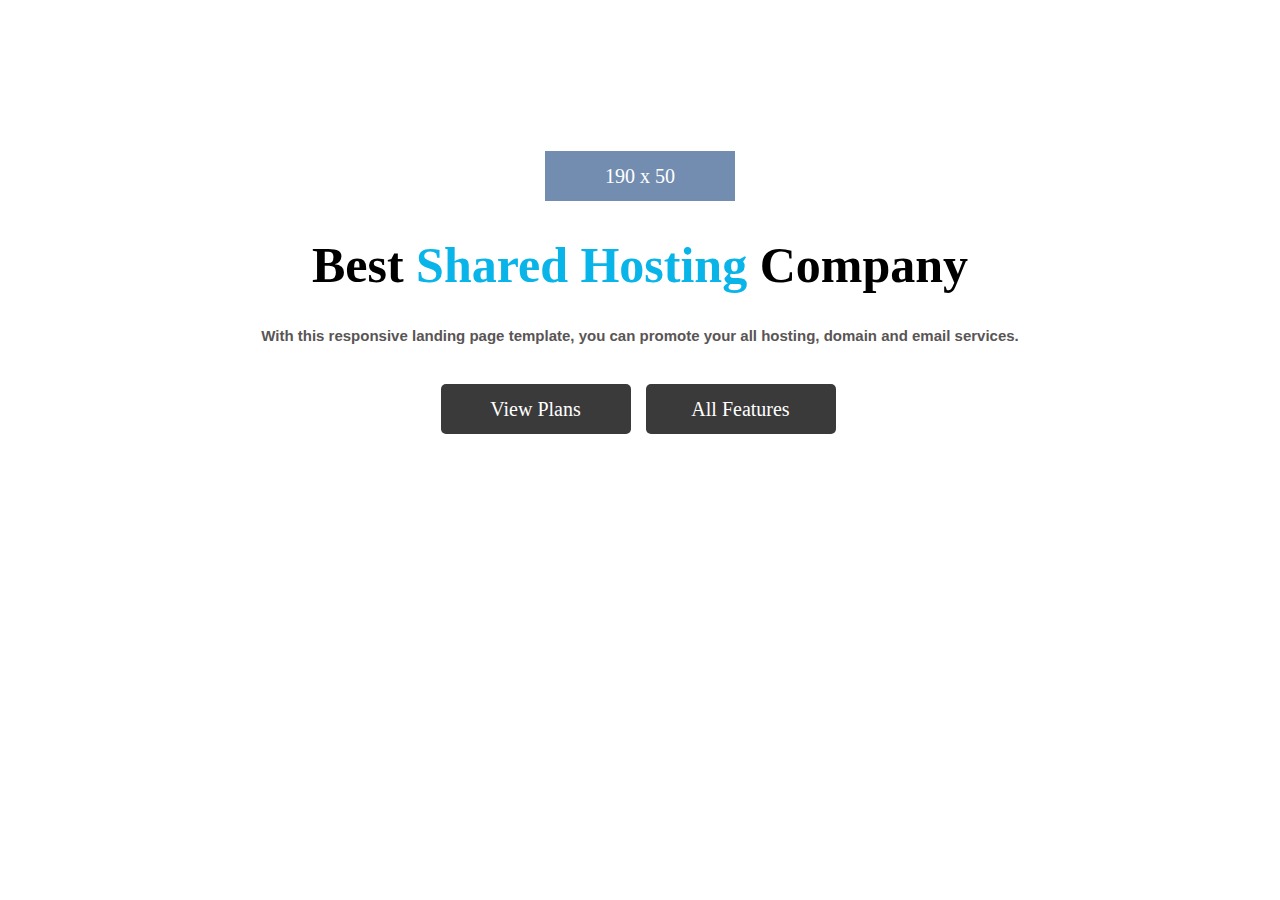
<file: html-css/lab1/baitap/index.html>
<!doctype html>
<html lang="en">
    <head>
        <title>Bai tap 1</title>
        <meta charset="utf-8">
        <meta name="viewport" content="width=device-width, initial-scale=1.0">
        <meta name="author" content="Tuan anh">
        <style>
            html, body{
                margin:0;

            }
            .box{
                width:899px;
                height:329px;
                box-sizing:border-box;
                display:block;
                align-items:center;
                justify-content: center;
                position:relative;
                background:;
              margin:150px auto;
            }
            .box-1{
                
                width:190px;
                height:50px;
                background:rgb(115, 141, 176);
                color:white;
                font-size:20px;
                display:flex;
                align-items:center;
                justify-content:center;
                font-family:'Times New Roman', Times, serif;
                border:1px solid;
                margin-left:auto;
                margin-right:auto;

            }
            .dong1{font-size:50px;
            text-align:center;}
        h2{font-size:15px;color:rgb(89, 85, 85);
        text-align:center;
    font-family:'Trebuchet MS', 'Lucida Sans Unicode', 'Lucida Grande', 'Lucida Sans', Arial, sans-serif}
        .hop{ 
           
            font-size:20px;
            background:rgb(59, 58, 58);
            width:190px; height:50px;
            float:left;
            align-items:center;
            justify-content: center;
            display:flex;
            border-radius:5px ;
            
        }
        a{
            color:white;
            text-decoration: none;
        }
        .box-4{margin-left:15px;
        }
        .box-3{
            margin-left:250px;
        }
        .box-2{margin-top:40px;}
    *::selection{
        background:rgba(255, 220,14,0.5);
    }
        
    
    
           

        </style>
    </head>
    <body>
        <div class="box">
            <div class="box-1">190 x 50</div>
            <h1 class="dong1">Best <span style="color:rgb(9, 180, 232)">Shared Hosting</span> Company </h1>
            <h2>With this responsive landing page template, you can promote your all hosting, domain and email services.</h2>
            <div class="box-2">
                <div class="hop box-3"><a href="#">View Plans</a></div>
                <div class="hop box-4"><a href="#">All Features</a></div>
            </div>
            


        </div>
    </body>

</html>
</file>
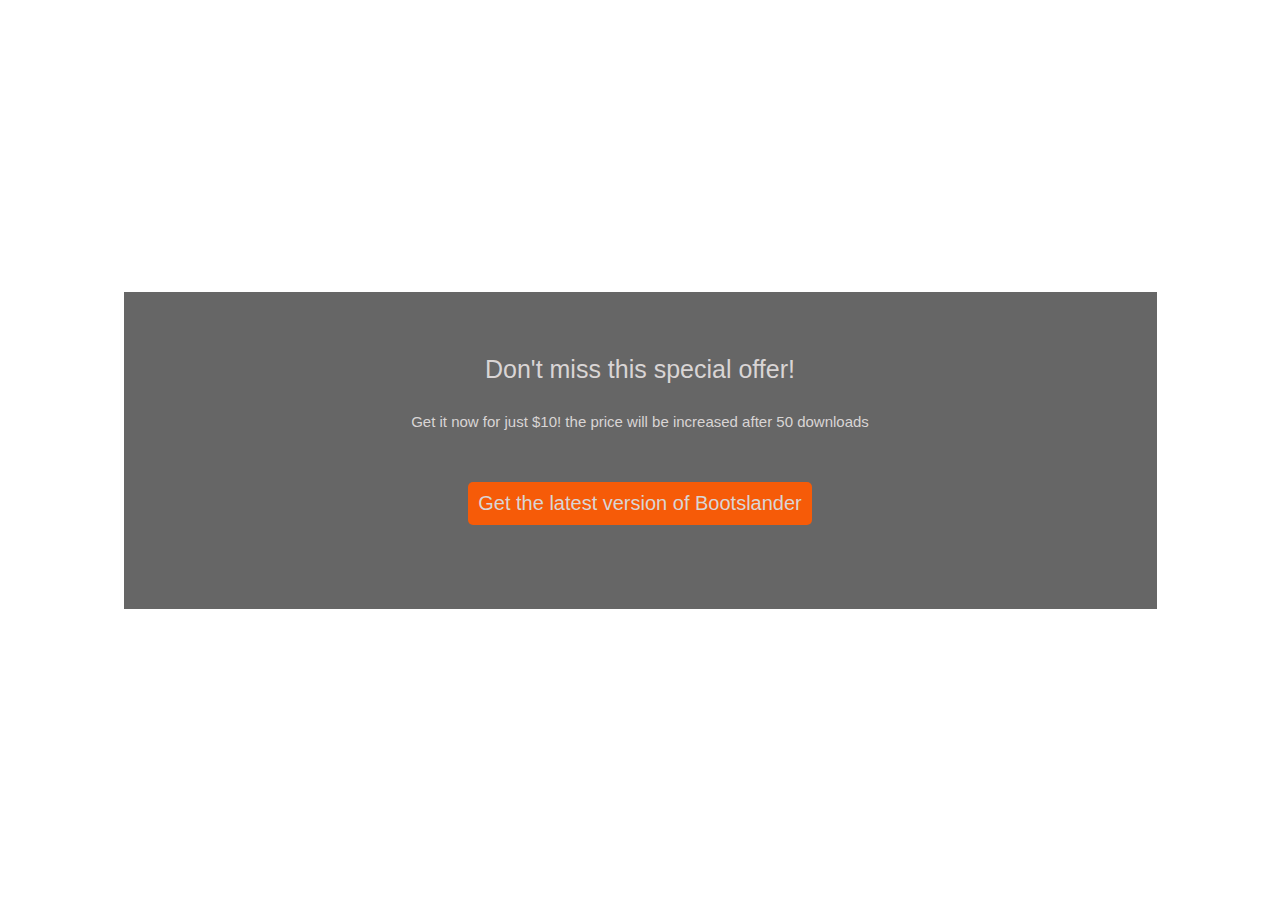
<file: html-css/lab2/baitap/index.html>
<!DOCTYPE html>
<html lang="en">

<head>
    <meta charset="utf-8">
    <meta http-equiv="X-UA-compatible" content="IE=edge">
    <meta name="viewport" content="width=device-width, initial-scale=1.0">
    <title>Bai tap 2</title>
    <link rel="stylesheet" href="mysell.css">
</head>

<body>
    <div id="box">
        <div class="warrior">
            <h1>
                Don't miss this special offer!
            </h1>
            <h2>
                Get it now for just $10! the price will be increased after 50 downloads
            </h2>
            <a href="#">
                Get the latest version of Bootslander
            </a>
        </div>
    </div>

</body>

</html>
</file>
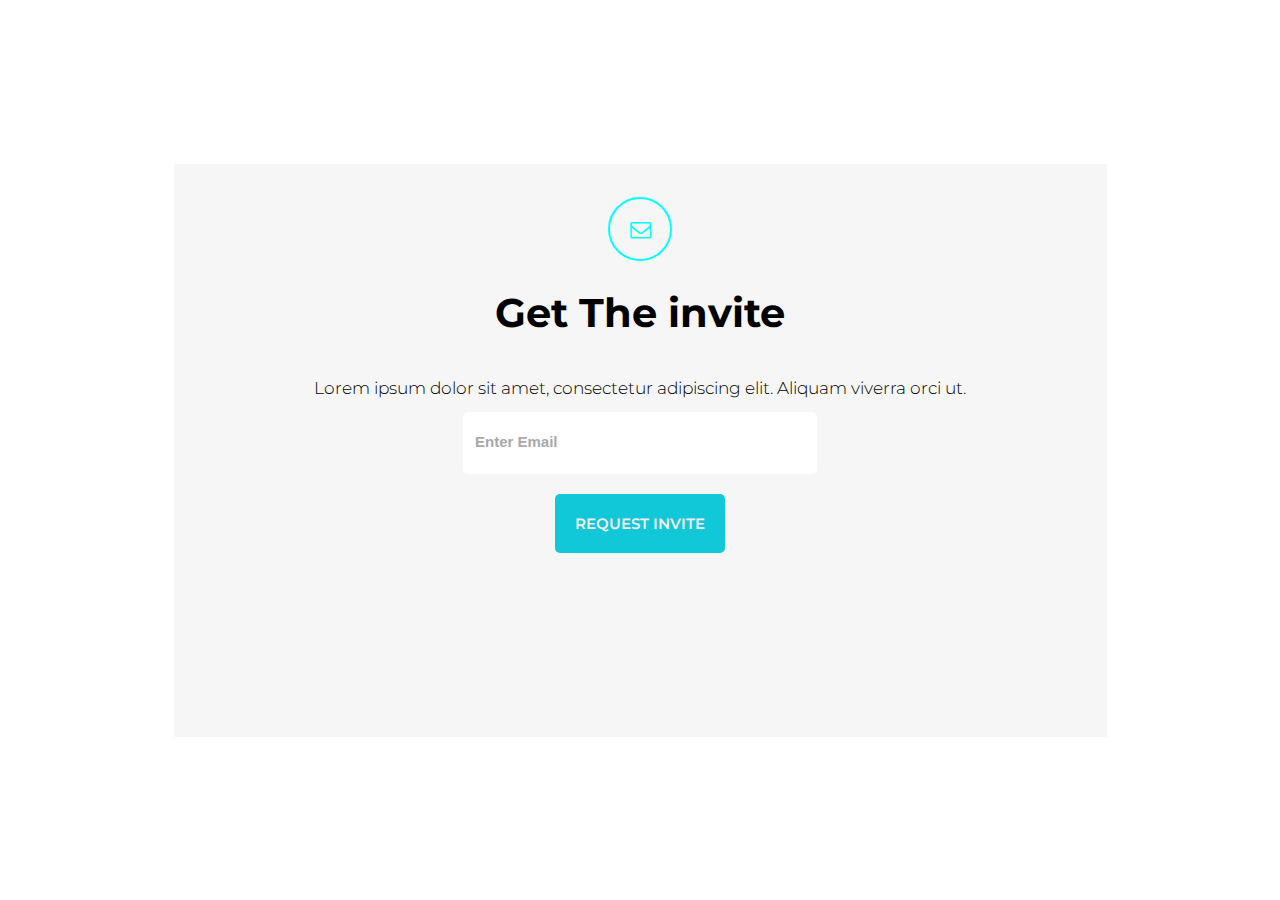
<file: html-css/lab3/baitap/index.html>
<!doctype html>
<html lang="en">
    <head>
        <meta charset="utf-8">
        <meta name="viewport" content="width=device-width, initial-scale=1.0">
        <meta name="author" content="Tuan anh">
        <link rel="stylesheet" href="mycass.css">
        <title>Bai tap 3</title>
        <link rel="stylesheet" href="https://cdnjs.cloudflare.com/ajax/libs/font-awesome/4.7.0/css/font-awesome.min.css">

    </head>
    <body>
        <div id="head">
        <div class="box">
          <a href="#" class="link">
            <span class="button">
                <i class="fa fa-envelope-o"></i>

            </span>
          </a>
          <h1>Get The invite</h1>
          <h2>
            Lorem ipsum dolor sit amet, consectetur adipiscing elit. Aliquam viverra orci ut.

          </h2>
          <input type="email" placeholder="Enter Email" class="enter">
          <a href="#" class="button-text">REQUEST INVITE</a>
        </div>
        </div>

    </body>

</html>
</file>
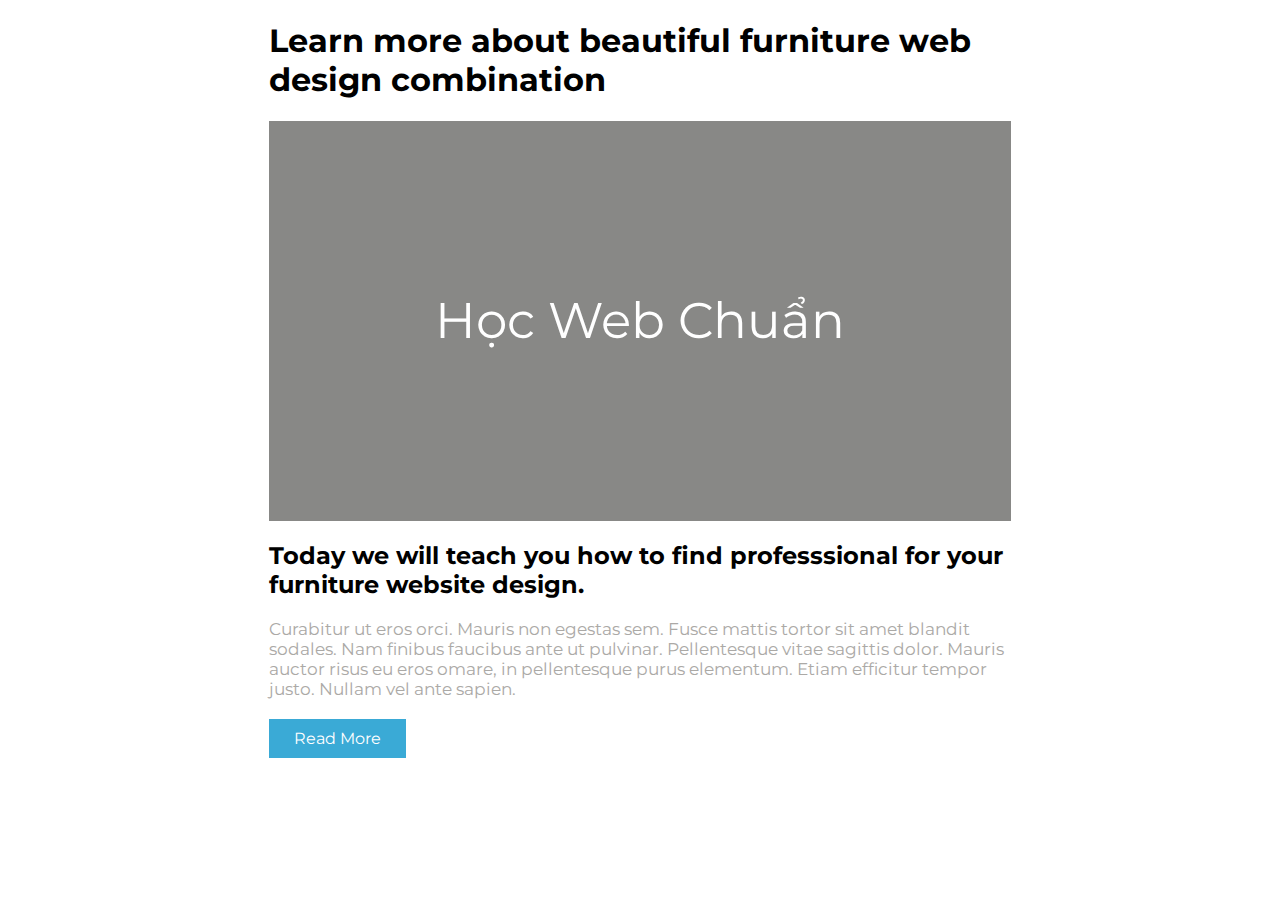
<file: html-css/lab4/baitap/index.html>
<!DOCTYPE html>
<html lang="en">
    <head>
        <title>Bai tap 4</title>
        <meta charset="utf-8">
        <meta name="viewport" content="width=device-width, initial-scale=1.0">
        <meta http-equiv="X-UA-compatible">
        <link rel="stylesheet" href="mysell.css">
        <link href='https://fonts.googleapis.com/css?family=Montserrat' rel='stylesheet'>
    </head>
    <body>
        <div id="box">
            

            <h1>Learn more about beautiful furniture web design combination </h1>
            <div class="body-text">
                Học Web Chuẩn
            </div>
            
            <h2>Today we will teach you how to find professsional for your furniture website design.</h2>
          <p>
            Curabitur ut eros orci. Mauris non egestas sem. Fusce mattis tortor sit amet blandit sodales. Nam finibus faucibus ante ut pulvinar. Pellentesque vitae sagittis dolor. Mauris auctor risus eu eros omare, in pellentesque purus elementum. Etiam efficitur tempor justo. Nullam vel ante sapien.
          </p>
          <a href="#">Read More</a>
        
    </div>
        
    </body>

</html>
</file>
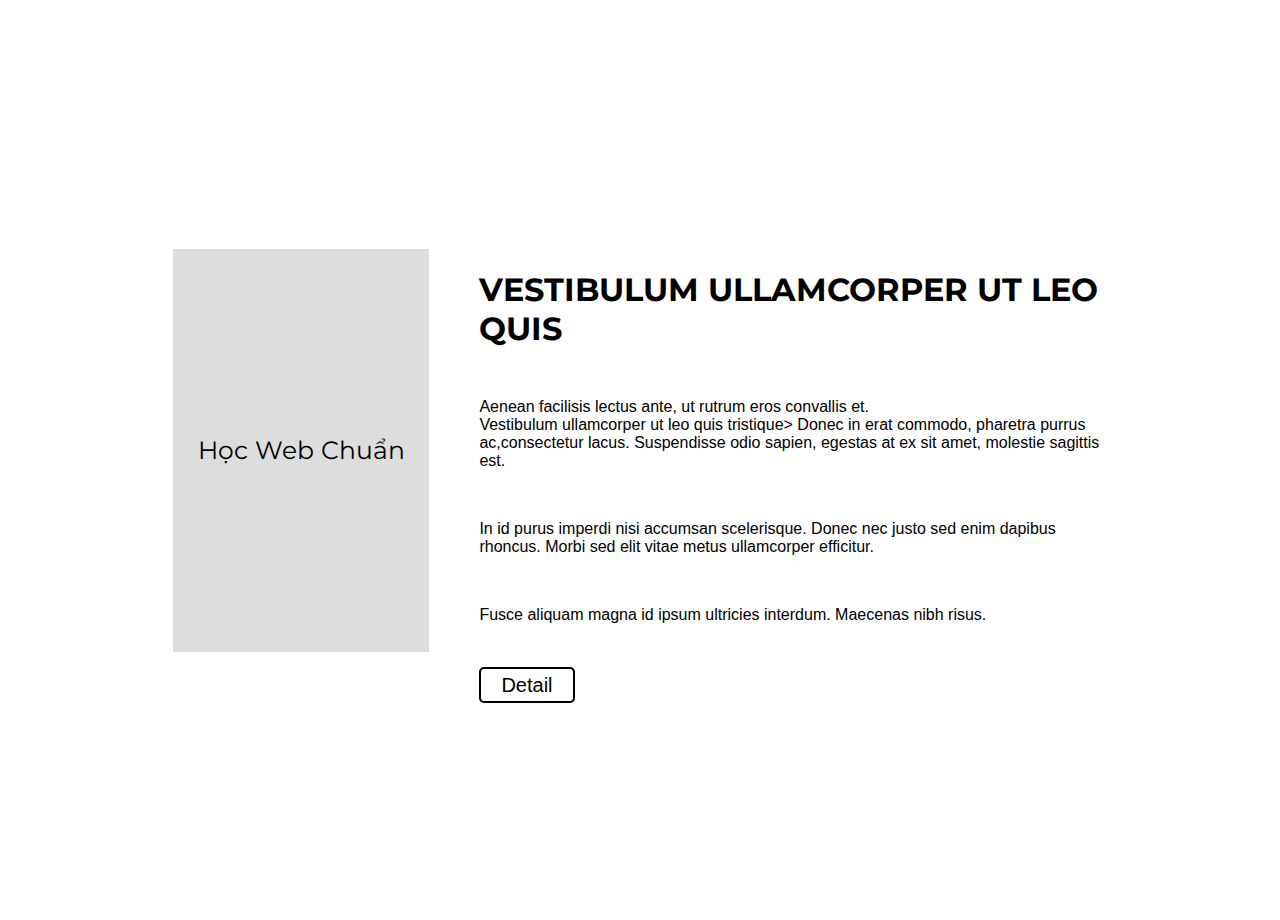
<file: html-css/lab5/baitap/index.html>
<!Doctype html>
<html lang="en">
    <head>
        <link rel="stylesheet" href="mestyle.css">
        <title>bai tap 5</title>
        <meta charset="utf-8">
        <meta name="viewport" content="width=device-width, initial-scale=1.0">
        <meta name="author" content="Tuan anh">
        <link href="https://fonts.googleapis.com/css2?family=Montserrat:wght@300&display=swap" rel="stylesheet">
        <link rel="preconnect" href="https://fonts.googleapis.com">
<link rel="preconnect" href="https://fonts.gstatic.com" crossorigin>
    </head>
    <body>
        <div id="clear">
        <div class="box">
            Học Web Chuẩn
        </div>
        <div class="box1">
            <h1>VESTIBULUM ULLAMCORPER UT LEO QUIS</h1>
            <p>
                Aenean facilisis lectus ante, ut rutrum eros convallis et.<br>
                Vestibulum ullamcorper ut leo quis tristique> Donec in erat commodo, pharetra purrus ac,consectetur lacus. Suspendisse odio sapien, egestas at ex sit amet, molestie sagittis est.
            </p>
                <p>
                    In id purus imperdi nisi accumsan scelerisque. Donec nec justo sed enim dapibus rhoncus. Morbi sed elit vitae metus ullamcorper efficitur.
                </p>
                <p>Fusce aliquam magna id ipsum ultricies interdum. Maecenas nibh risus.</p>
             <p>
                <a href="#"> Detail</a>
             </p>
            </div>
            </div>
            <h2></h2>
    </body>

</html>
</file>
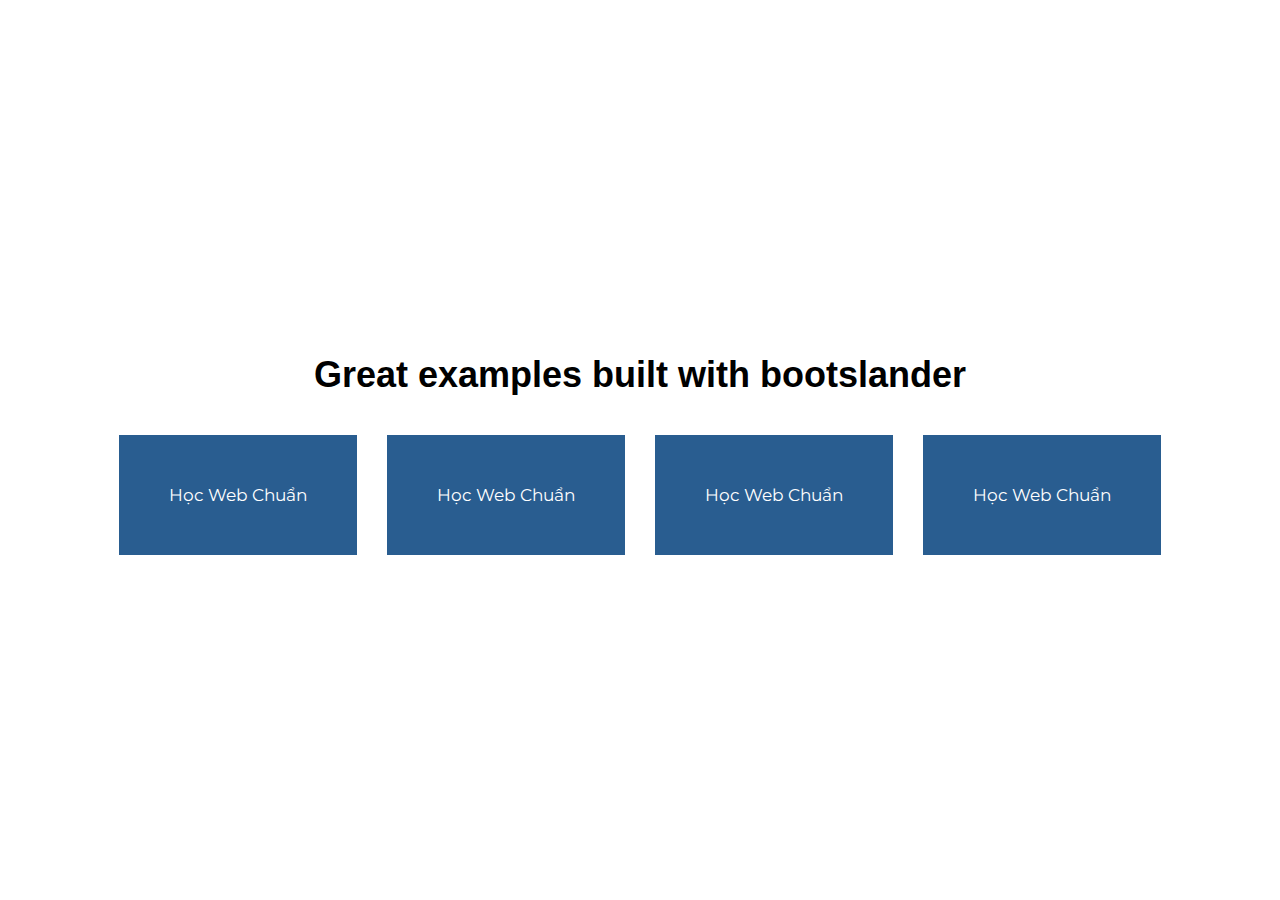
<file: html-css/lab6/baitap/index.html>
<!doctype html>
<html lang="en">
    <head>
        <title>Bai tap 6</title>
        <meta charset="UTF-8">
        <link rel="stylesheet" href="messstyle.css">
        <link href="https://fonts.googleapis.com/css2?family=Montserrat:wght@300&display=swap" rel="stylesheet">
        <link rel="preconnect" href="https://fonts.googleapis.com">
        <meta name="viewport" content="width=device-width, initial-scale=1.0">
        <meta name="author" content="Tuan Anh">
        <link href="https://fonts.googleapis.com/css2?family=Montserrat:wght@300;600&display=swap" rel="stylesheet">


    </head>
    <body>
        <div id="header">
            
                
        <h1>Great examples built with bootslander </h1>
        
        
        
        <div class="box">
            <div class="menu">Học Web Chuẩn</div>
            <div class="menu">Học Web Chuẩn</div>
            <div class="menu">Học Web Chuẩn</div>
            <div class="menu">Học Web Chuẩn</div>
            </div>
        </div>
        
        
    </body>

</html>
</file>
<file: html-css/lab2/baitap/mysell.css>
html, body{
    margin:0
}
@import url('https://fonts.googleapis.com/css2?family=Montserrat:wght@200&display=swap');
body{
    padding:0;
    color:#fff;
    font-weight: 400;
    font-family:'Montserrat', sans-serif;

}
#box{
    min-height: 100vh;
    display:flex;
    align-items:center;
    justify-content: center;
    flex-direction:column;

}
.warrior{
    width:1033px;
    height:317px;
    text-align: center;
    background-image:linear-gradient(0, rgba(0,0,0,0.6), rgba(0,0,0,0.6) ),
    url(https://images.pexels.com/photos/33109/fall-autumn-red-season.jpg?auto=compress&cs=tinysrgb&w=600);
    background-size:cover;
    box-sizing: border-box;
    color:rgb(217, 213, 213);
    display: flex;
    justify-content: center;
    align-items:center;
    flex-direction: column;
}
h1{
    font-size:25px;
    font-weight: 400;
    margin-top:-20px;


}
h2{
    font-size: 15px;
    font-weight: 400;
}
a{
    background-color:rgb(246, 91, 8);
    border-radius:5px;
    font-size:20px;
    text-decoration: none;
    color:rgb(217, 213, 213);
    font-weight:400;
    padding:10px;
    margin-top:40px;
}
</file>
<file: html-css/lab3/baitap/mycass.css>
@import url('https://fonts.googleapis.com/css2?family=Montserrat:wght@200&display=swap');
@import url('https://fonts.googleapis.com/css2?family=Montserrat:ital,wght@0,200;0,500;0,700;1,300;1,500&display=swap');

body{
    margin:0;
    padding:0;
   font-family: 'Montserrat', sans-serif;
}

#head{ display:flex;
    align-items:center;
    justify-content: center;
    flex-direction: column;
    min-height: 100vh;
}
.box{
    display: flex;
    align-items: center;
    flex-direction: column;
    justify-content: center;
    width: 933px;
    height: 573px;
    box-sizing:border-box;
    
    background-color:rgb(247, 246, 246);
}
a{
    text-decoration:none;


}
h1{
    font-size:40px;
    font-weight:700;
}.link{
   display:flex;
    border-radius:50%;
    width:60px;
    height:60px;
    border:solid aqua 2px;
    margin-top:-150px;
    text-align: center;
    justify-content: center;
    align-items: center;
}
h2{
    font-size:17px;
    font-weight: 300;
}
.button{
    font-size:21px;
    color:aqua;
    

}
.enter{
    width:350px;
    height:60px ;
    border-radius:5px;
    border:none;
    
}
::placeholder{
    color:darkgrey;
    font-size:15px;
    font-weight: 600;
    position: relative;
    left:10px;
    
}
.button-text{
    background-color: rgb(16, 200, 216);
    padding:20px;
    margin-top:20px;
    border-radius:5px;
    color:rgb(247, 238, 238);
    font-weight: 600;
    font-size:15px;

}
</file>
<file: html-css/lab4/baitap/mysell.css>
body{
    margin:0;
    padding:0;
    font-family:'Montserrat', sans-serif;
    
}
@import url('https://fonts.googleapis.com/css2?family=Montserrat:ital,wght@0,200;0,300;0,500;0,700;1,300;1,500&display=swap');
@import url('https://fonts.googleapis.com/css2?family=Montserrat:wght@300&display=swap');
#box{
    width:742px;
    min-height: 100vh;
    margin-left: auto;
    margin-right: auto;
   display:table;
}
a{
    text-decoration:none;
    background:rgb(58, 170, 214);
    padding:10px 25px;
    color:white;
    
   
    
}
.body-text{
    width:742px;
    height:400px;
    background-color: rgb(136, 136, 134);
    display: flex;
    justify-content: center;
    align-items: center;
    color:White;
    font-size:50px;
    
    

    
}
p{
    font-size:17px;
    margin-bottom:30px;
    color:rgb(171, 169, 166);
}
</file>
<file: html-css/lab5/baitap/mestyle.css>
* {
    box-sizing: border-box;
}
body{
    margin:0;
    padding:0;
    background-color:white;
}

    
#clear{ 
    width:100%;
    min-height: 100vh;
    display:flex;
   align-items: center;
   justify-content: center;

}
a{
    text-decoration: none;
    color:black;
    border:2px solid black;
    padding:5px 20px;
    border-radius:5px;
    font-size:20px;
    
}
.box{
    background-color:#ddd;
    width:20%;
    height: 403px;
    margin-right:50px;
  font-family: 'Montserrat';font-size:25px;
  display:flex;
  justify-content: center;
  align-items: center;
  

}
.box1{
    width:49%;
   height: 403px;
   box-sizing:border-box;
   
    
}
p{
    font-family:'Lucida Sans', 'Lucida Sans Regular', 'Lucida Grande', 'Lucida Sans Unicode', Geneva, Verdana, sans-serif;
    margin-top:50px;
    font-size:16px;
}
h1{
    font-family:'Montserrat';
}
</file>
<file: html-css/lab6/baitap/messstyle.css>
html,
body {
    margin: 0;
    padding: 0;
}

body {
    font-family: 'montserrat';
    text-align: center;
}
#header{
    width: 100%;
    height: 100vh;
    display: flex;
    justify-content: center;
    flex-direction: column;
    
}
.menu{
    display: flex;
    justify-content: center;
    background-color: rgb(41, 93, 144);
    padding:50px;
    margin:15px;
    color:white;
    font-size: 17px;

    
}
.box{
    display: flex;
    justify-content:center;
}
h1{
    font-family: Arial, Helvetica, sans-serif;
    font-size:36px;
}
</file>
